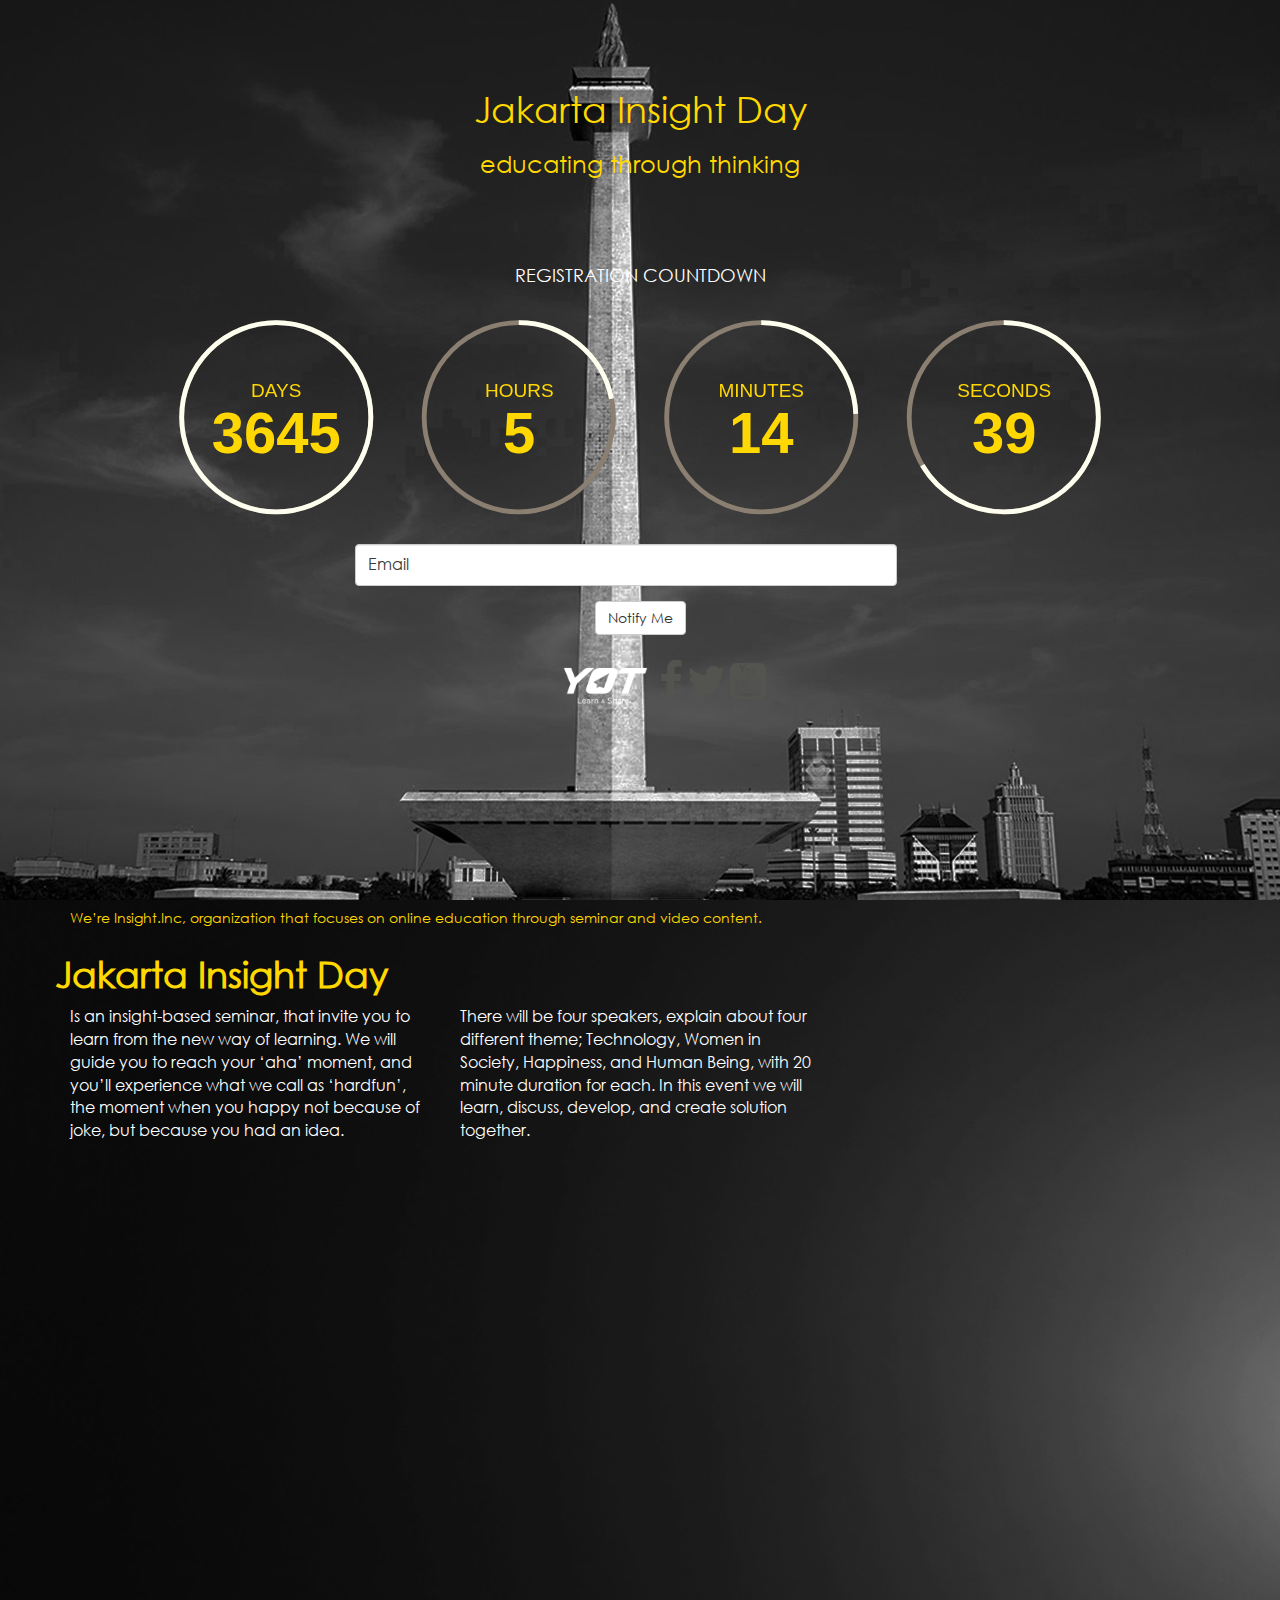
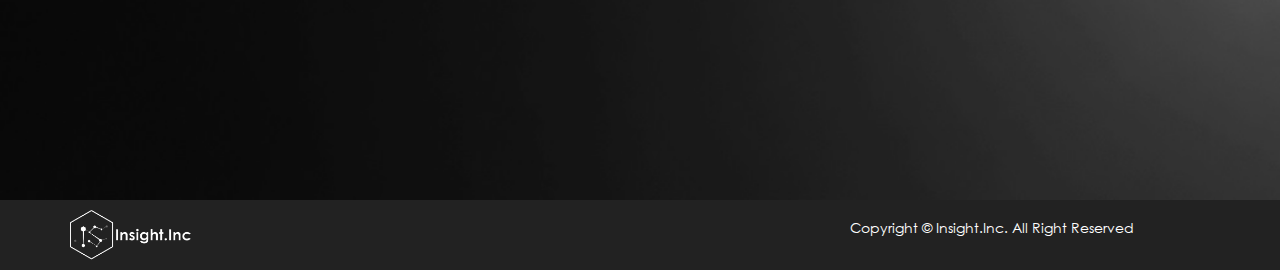
<file: v1luthfi/index.html>
<!DOCTYPE html>
<html>
  <head>    
    <meta charset="UTF-8">
    <title>Jakarta Insight Day</title>
    <meta name="description" content="Free Responsive HTML5 CSS3 Coming Soon Template by CodePassenger">
    <meta name="author" content="CodePassenger">
    <meta name="authorUrl" content="http://CodePassenger.Com">
    
    <!-- Mobile Specific Meta -->   
    <meta name="viewport" content="width=device-width, initial-scale=1.0">
    <!--[if IE]><meta http-equiv='X-UA-Compatible' content='IE=edge,chrome=1'><![endif]-->

    <!-- Bootstrap -->
    <link href="assets/css/bootstrap.css" rel="stylesheet">

    <!-- Custom stylesheet -->
    <link rel="stylesheet" href="assets/css/style.css">
    <link rel="stylesheet" href="assets/css/responsive.css">
    <link rel="stylesheet" href="assets/css/TimeCircles.css">
    <link rel="stylesheet" type="text/css" href="assets/css/font.css">
    

    <!-- Font Awesome -->
    <link href="http://maxcdn.bootstrapcdn.com/font-awesome/4.2.0/css/font-awesome.min.css" rel="stylesheet">

    <!-- Added google font -->
    <!-- <link href='http://fonts.googleapis.com/css?family=Lato:400,700|Lobster|Roboto+Slab:400,700' rel='stylesheet' type='text/css'> -->

    <link href='https://fonts.googleapis.com/css?family=Muli' rel='stylesheet' type='text/css'>

    <!--Fav and touch icons-->
    <link rel="shortcut icon" href="assets/images/icons/favicon.ico">
    <link rel="apple-touch-icon" href="assets/images/icons/apple-touch-icon.png">
    <link rel="apple-touch-icon" sizes="72x72" href="assets/images/icons/apple-touch-icon-72x72.png">
    <link rel="apple-touch-icon" sizes="114x114" href="assets/images/icons/apple-touch-icon-114x114.png">

	<!--[if IE 9]> 
    	<link rel="stylesheet" href="assets/css/ie9.css">
    <![endif]-->

    <!-- HTML5 Shim and Respond.js IE8 support of HTML5 elements and media queries -->
    <!-- WARNING: Respond.js doesn't work if you view the page via file:// -->
    <!--[if lt IE 9]>
      <script src="https://oss.maxcdn.com/libs/html5shiv/3.7.0/html5shiv.js"></script>
      <script src="https://oss.maxcdn.com/libs/respond.js/1.3.0/respond.min.js"></script>
    <![endif]-->
  </head>
 <body>

 <div class="bg">
	 <div class="bg-color">
		  <div class="container content">
				<div class="row">
					
						<div class="col-sm-12">
						   <h1 style="margin-top:90px;">Jakarta Insight Day</h1>
						   <h3>educating through thinking</h3>
               
						   <h4 style="color:white; margin-top:90px;">REGISTRATION COUNTDOWN</h4> 
						</div>						
						
							<div class="row">
							   <div class="col-sm-offset-1 col-sm-10">
									<div class="timing">
										<div id="count-down" data-date="2016-07-31 00:00:00">
											
										</div>
									</div>
									<!-- /.timing -->
							   </div>
							</div>
              
              <div class="row">
                <div class="col-sm-offset-3 col-sm-6">
                  <form>
                    <div class="form-group">
                      <input type="email" class="form-control" id="exampleInputEmail1" placeholder="Email">
                    </div>
                    <button type="submit" class="btn btn-default">Notify Me</button>
                  </form>
                </div>
              </div>

            


							<!-- <p class="followus"></p> -->
              <div class="row text-center">
                <div class="col-lg-12">
                  <ul class="logos-section">
                    <li><a href="">
                      <img src="assets/images/logo_yot_white.png">
                    </a></li>
                    <li><a href=""><i class="fa fa-facebook"></i></a></li>
                    <li><a href=""><i class="fa fa-twitter"></i></a></li>
                    <li><a href=""><i class="fa fa-youtube-square"></i></a></li>
                  </ul>            
                </div>  							
              </div>  
						
					
				</div>
			</div>
			<!-- .container end here -->
	 </div>
 </div>

  <div class="section-lampu">
  <div class="container">
    <div class="row">
      <div class="col-lg-8">
        <h5>We’re Insight.Inc, organization that focuses on online education 
through seminar and video content.</h5>    
      </div>         
    </div>

    <div class="row">
        <h1><strong>Jakarta Insight Day</strong></h1>
    </div>

    <div class="row">
      
      <div class="col-lg-4">
        <p>Is an insight-based seminar, that invite you 
            to learn from the new way of learning. 
            We will guide you to reach your ‘aha’ 
            moment, and you’ll experience what we 
            call as ‘hardfun’, the moment when you 
            happy not because of joke, but because 
            you had an idea.</p>
      </div>
      <div class="col-lg-4">
        <p>There will be four speakers, explain about 
          four different theme; Technology, Women
          in Society, Happiness, and Human Being,
          with 20 minute duration for each. In this
          event we will learn, discuss, develop, and
          create solution together.</p>
      </div>
    </div>

  </div>
  </div>

  
   
   <footer class="footer-coloring"> 

      <div class="container">
        <div class="row">
          <div class="col-xs-4">
            <img src="assets/images/logo_insightinc_white.png" alt="logo" style="height:50px;" width="auto;">
          </div>
          
          <div class="col-xs-4 col-xs-offset-4">
            <h5>Copyright &copy; Insight.Inc. All Right Reserved</h5>
          </div>
        </div>
      </div>
   </footer>
    

    <!-- jQuery (necessary for Bootstrap's JavaScript plugins) -->
    <script src="https://ajax.googleapis.com/ajax/libs/jquery/1.11.1/jquery.min.js"></script>
    <!-- Include all compiled plugins (below), or include individual files as needed -->
    <script src="assets/js/bootstrap.min.js"></script>
    <script src="assets/js/TimeCircles.js"></script>
    <script src="assets/js/jquery.ajaxchimp.min.js"></script>
    <script src="assets/js/script.js"></script>
    <script src="assets/js/jquery.placeholder.js"></script>
    <script type="text/javascript">
    	$(function() {
				// Invoke the plugin
				$('input, textarea').placeholder();
			});
    </script>
    <script>
      $("#count-down").TimeCircles(
       {   
           circle_bg_color: "#8a7f71",
           use_background: true,
           total_duration: "Days",
           bg_width: 1.0,
           text_size: 0.08,
           fg_width: 0.02,

           time: {
                Days: { color: "#fefeee" },
                Hours: { color: "#fefeee" },
                Minutes: { color: "#fefeee" },
                Seconds: { color: "#fefeee" }
            }
       }
    );

    </script>
    <script type="text/javascript">
      $(window).on('resize', function(){
          $('#count-down').TimeCircles().rebuild();
      });
    </script>

    
    
  </body>
</html>
</file>
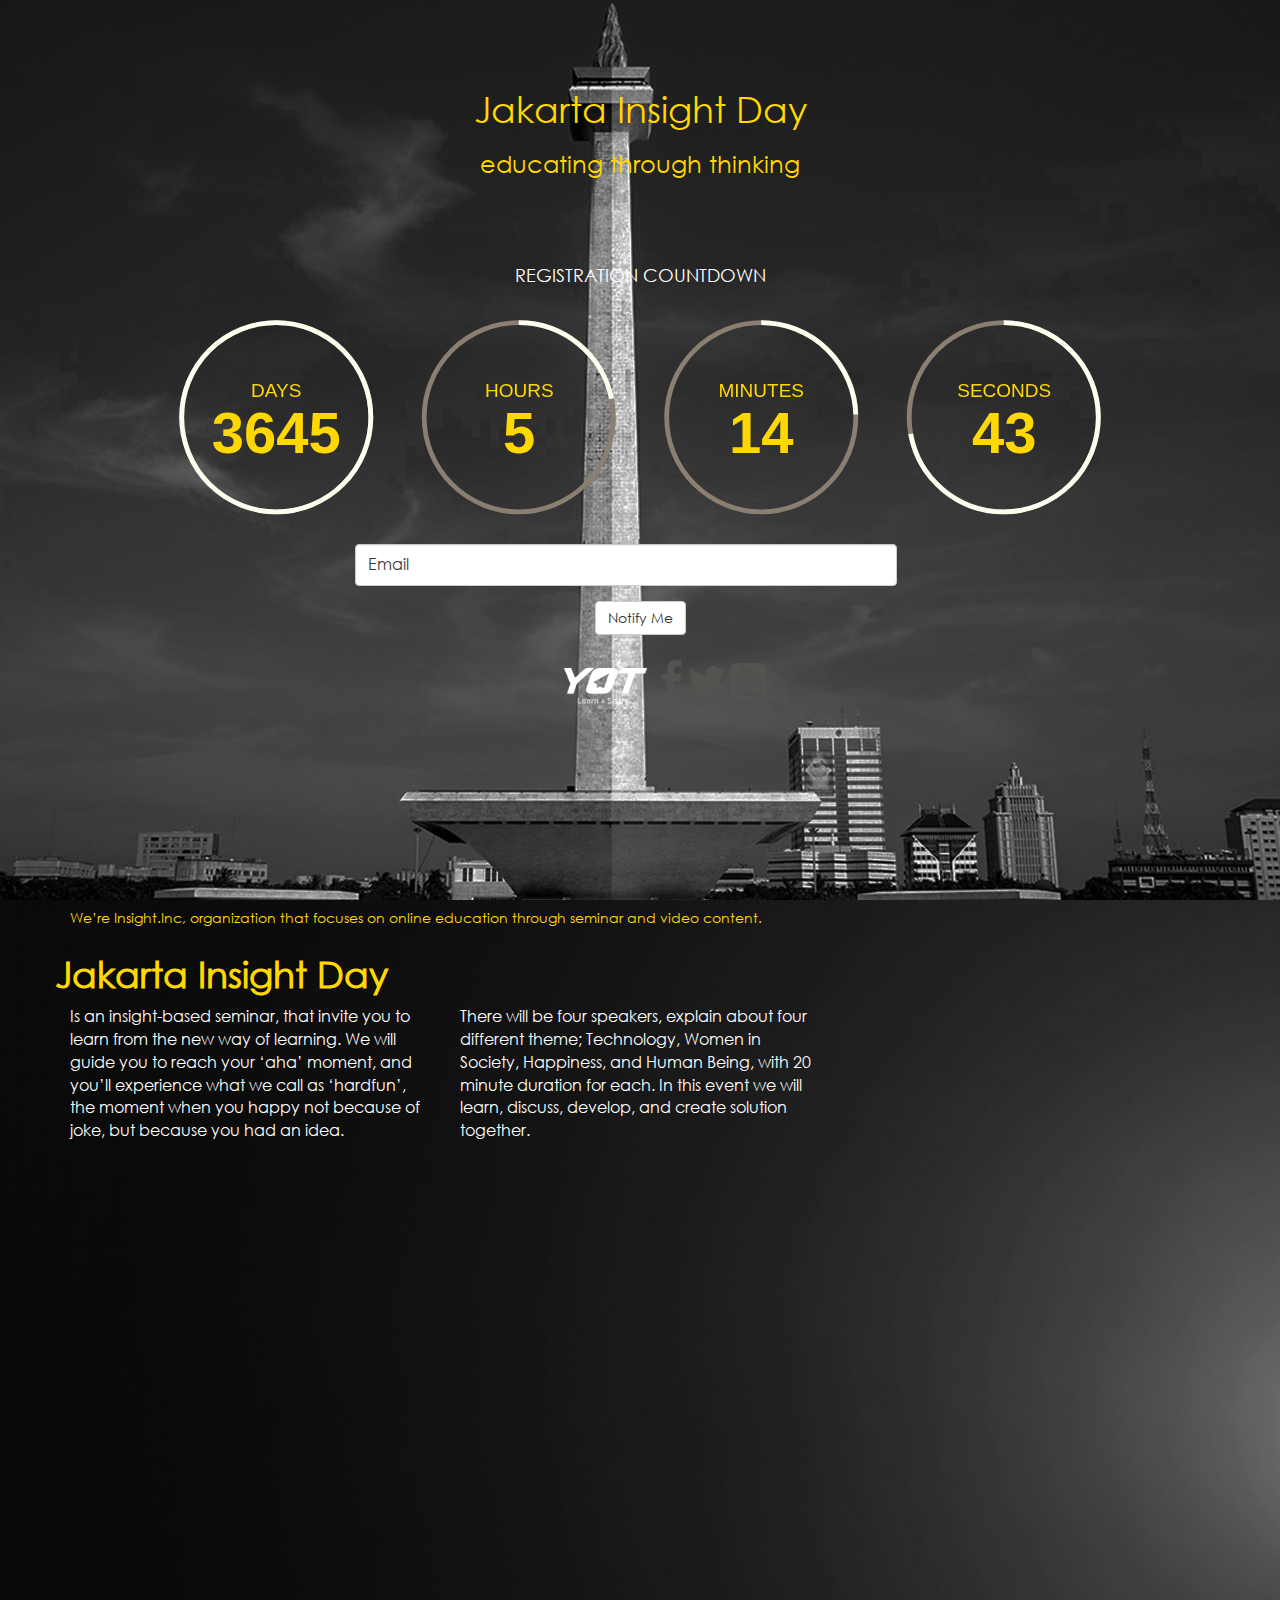
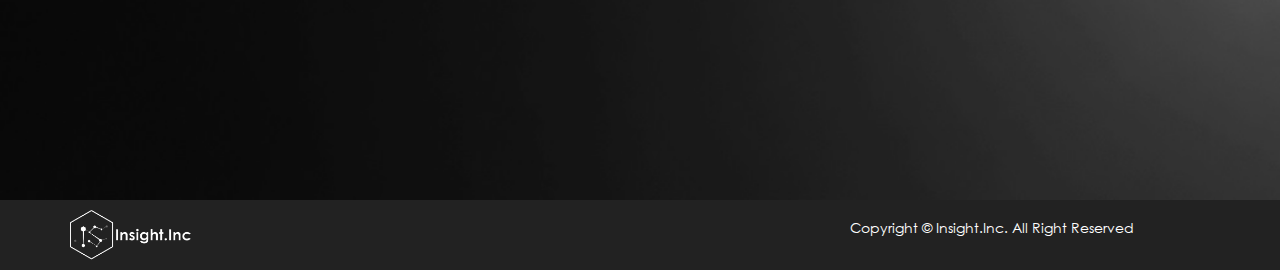
<file: luthfi+bayu/luthfi/index.html>
<!DOCTYPE html>
<html>
  <head>    
    <meta charset="UTF-8">
    <title>Jakarta Insight Day</title>
    <meta name="description" content="Free Responsive HTML5 CSS3 Coming Soon Template by CodePassenger">
    <meta name="author" content="CodePassenger">
    <meta name="authorUrl" content="http://CodePassenger.Com">
    
    <!-- Mobile Specific Meta -->   
    <meta name="viewport" content="width=device-width, initial-scale=1.0">
    <!--[if IE]><meta http-equiv='X-UA-Compatible' content='IE=edge,chrome=1'><![endif]-->

    <!-- Bootstrap -->
    <link href="assets/css/bootstrap.css" rel="stylesheet">

    <!-- Custom stylesheet -->
    <link rel="stylesheet" href="assets/css/style.css">
    <link rel="stylesheet" href="assets/css/responsive.css">
    <link rel="stylesheet" href="assets/css/TimeCircles.css">
    <link rel="stylesheet" type="text/css" href="assets/css/font.css">
    

    <!-- Font Awesome -->
    <link href="http://maxcdn.bootstrapcdn.com/font-awesome/4.2.0/css/font-awesome.min.css" rel="stylesheet">

    <!-- Added google font -->
    <!-- <link href='http://fonts.googleapis.com/css?family=Lato:400,700|Lobster|Roboto+Slab:400,700' rel='stylesheet' type='text/css'> -->

    <link href='https://fonts.googleapis.com/css?family=Muli' rel='stylesheet' type='text/css'>

    <!--Fav and touch icons-->
    <link rel="shortcut icon" href="assets/images/icons/favicon.ico">
    <link rel="apple-touch-icon" href="assets/images/icons/apple-touch-icon.png">
    <link rel="apple-touch-icon" sizes="72x72" href="assets/images/icons/apple-touch-icon-72x72.png">
    <link rel="apple-touch-icon" sizes="114x114" href="assets/images/icons/apple-touch-icon-114x114.png">

	<!--[if IE 9]> 
    	<link rel="stylesheet" href="assets/css/ie9.css">
    <![endif]-->

    <!-- HTML5 Shim and Respond.js IE8 support of HTML5 elements and media queries -->
    <!-- WARNING: Respond.js doesn't work if you view the page via file:// -->
    <!--[if lt IE 9]>
      <script src="https://oss.maxcdn.com/libs/html5shiv/3.7.0/html5shiv.js"></script>
      <script src="https://oss.maxcdn.com/libs/respond.js/1.3.0/respond.min.js"></script>
    <![endif]-->
  </head>
 <body>

 <div class="bg">
	 <div class="bg-color">
		  <div class="container content">
				<div class="row">
					
						<div class="col-sm-12">
						   <h1 style="margin-top:90px;">Jakarta Insight Day</h1>
						   <h3>educating through thinking</h3>
               
						   <h4 style="color:white; margin-top:90px;">REGISTRATION COUNTDOWN</h4> 
						</div>						
						
							<div class="row">
							   <div class="col-sm-offset-1 col-sm-10">
									<div class="timing">
										<div id="count-down" data-date="2016-07-31 00:00:00">
											
										</div>
									</div>
									<!-- /.timing -->
							   </div>
							</div>
              
              <div class="row">
                <div class="col-sm-offset-3 col-sm-6">
                  <p class="alert-success"></p>
                  <p class="alert-warning"></p>
                  <form class="newsletter-signup" role="form">
                    <div class="form-group">
                      <input type="email" class="form-control" id="exampleInputEmail1" placeholder="Email" required>
                    </div>
                    <button type="submit" class="btn btn-default">Notify Me</button>
                  </form>
                </div>
              </div>

            


							<!-- <p class="followus"></p> -->
              <div class="row text-center">
                <div class="col-lg-12">
                  <ul class="logos-section">
                    <li><a href="">
                      <img src="assets/images/logo_yot_white.png">
                    </a></li>
                    <li><a href=""><i class="fa fa-facebook"></i></a></li>
                    <li><a href=""><i class="fa fa-twitter"></i></a></li>
                    <li><a href=""><i class="fa fa-youtube-square"></i></a></li>
                  </ul>            
                </div>  							
              </div>  
						
					
				</div>
			</div>
			<!-- .container end here -->
	 </div>
 </div>

  <div class="section-lampu">
  <div class="container">
    <div class="row">
      <div class="col-lg-8">
        <h5>We’re Insight.Inc, organization that focuses on online education 
through seminar and video content.</h5>    
      </div>         
    </div>

    <div class="row">
        <h1><strong>Jakarta Insight Day</strong></h1>
    </div>

    <div class="row">
      
      <div class="col-lg-4">
        <p>Is an insight-based seminar, that invite you 
            to learn from the new way of learning. 
            We will guide you to reach your ‘aha’ 
            moment, and you’ll experience what we 
            call as ‘hardfun’, the moment when you 
            happy not because of joke, but because 
            you had an idea.</p>
      </div>
      <div class="col-lg-4">
        <p>There will be four speakers, explain about 
          four different theme; Technology, Women
          in Society, Happiness, and Human Being,
          with 20 minute duration for each. In this
          event we will learn, discuss, develop, and
          create solution together.</p>
      </div>
    </div>

  </div>
  </div>

  
   
   <footer class="footer-coloring"> 

      <div class="container">
        <div class="row">
          <div class="col-xs-4">
            <img src="assets/images/logo_insightinc_white.png" alt="logo" style="height:50px;" width="auto;">
          </div>
          
          <div class="col-xs-4 col-xs-offset-4">
            <h5>Copyright &copy; Insight.Inc. All Right Reserved</h5>
          </div>
        </div>
      </div>
   </footer>
    

    <!-- jQuery (necessary for Bootstrap's JavaScript plugins) -->
    <script src="https://ajax.googleapis.com/ajax/libs/jquery/1.11.1/jquery.min.js"></script>
    <!-- Include all compiled plugins (below), or include individual files as needed -->
    <script src="assets/js/bootstrap.min.js"></script>
    <script src="assets/js/TimeCircles.js"></script>
    <script src="assets/js/jquery.ajaxchimp.min.js"></script>
    <script src="assets/js/script.js"></script>
    <script src="assets/js/jquery.placeholder.js"></script>
    <script type="text/javascript">
    	$(function() {
				// Invoke the plugin
				$('input, textarea').placeholder();
			});
    </script>
    <script>
      $("#count-down").TimeCircles(
       {   
           circle_bg_color: "#8a7f71",
           use_background: true,
           total_duration: "Days",
           bg_width: 1.0,
           text_size: 0.08,
           fg_width: 0.02,

           time: {
                Days: { color: "#fefeee" },
                Hours: { color: "#fefeee" },
                Minutes: { color: "#fefeee" },
                Seconds: { color: "#fefeee" }
            }
       }
    );

    </script>
    <script type="text/javascript">
      $(window).on('resize', function(){
          $('#count-down').TimeCircles().rebuild();
      });
    </script>

    
    
  </body>
</html>
</file>
<file: v1luthfi/assets/css/style.css>
/*
---------------------------------------------------------------------- 
========================================================================
*/

/*
========================================================================
Index
------------------------------------------------------------------------

# - 1.0 - General styles

# - 2.0 - Left-blcok styles

# - 3.0 - Right-block styles
# - 3.1 - Count down styles
# - 3.2 - Contact styles
# - 3.3 - logos-section styles

# - 4.0 - layout styles

*/

/*
========================================================================
# 1.0 - General styles
------------------------------------------------------------------------
*/
body, html {
  font-family: 'gothic';
  font-weight: normal;
  font-size: 16px;
  background: #f8faeb;
  color: #3a3a3a;
  height: 100%;
}
h1, h2, h3, h4, h5, h6 {
	/*padding-bottom: 5px;*/
	color: #ffd800;
	/*line-height: 1em;*/
	/*font-weight: normal;*/
	/*margin: 0 0 10px;*/
}
h1 {
	/*font-family: 'Lobster', cursive;*/
	text-transform: capitalize;
	font-weight: 700px;
	font-style : bold;
	color: #ffd800;	
	/*margin-top: 87px;*/
}
h2 {
	/*font-family: 'Roboto Slab', serif;*/	
	color: white;	
}
h3 {
	/*font-family: 'Roboto Slab', serif;*/
	font-weight: 400;
	color: #ffd800;
}

/*h1 { font-size: 45px;}
h2 { font-size: 36px;}
h3 { font-size: 20px;}
h4 { font-size: 18px;}
h5 { font-size: 16px;}
h6 { font-size: 14px;}*/

p {
	
	font-weight: normal;
}

a {color: #1b727b}
a:hover {color: #416467; text-decoration: none;}
a:active {color: #416467;}

.form-horizontal:after,
.form-horizontal:before {
	content: "";
	display: table;
}
.form-horizontal:after,
.form-horizontal:before
 {
	clear: both;
}

/*--------------------------------------
     Background image
----------------------------------------*/

.bg {
	background: url(../images/bg_monas2.jpg)  no-repeat center center;
	/*background: url(../images/bg_monas.jpg);*/
    -webkit-background-size: cover;
       -moz-background-size: cover;
         -o-background-size: cover;
    	        background-size: cover;
    height: 100%;
	/*position: relative;*/
	text-align:center;
}


.bg-color
 {
    /*background-color: rgba(0, 0, 0, 0.3);*/
    /*width: 100%;
    height: 100%;*/
}

.section-lampu {	
	background: url(../images/bg_lampu.jpg)  no-repeat center center;	
    -webkit-background-size: cover;
       -moz-background-size: cover;
         -o-background-size: cover;
    	        background-size: cover;
    height: 100%;
    width: 100%;
	/*position: relative;	*/
}

.section-lampu p {
	color: white;

}


.footer-coloring {
	background-color: #222222;
	padding-top: 10px;
	padding-bottom: 10px;
}

.footer-coloring h5 {
	color: white;
	margin-top: 10px;
}


/*--------------------------------------
# 2.0 left-block style start here
----------------------------------------*/
 
.rocket-block {
	text-align:center;
	padding: 0px 40px 0;
}
.rocket-block img {
	margin-top: 15px;
	margin-bottom: 15px;
}
.rocket-block .img-thumbnail {
	background:#fff;
}





/*--------------------------------------
# 3.0  Right-block style start here
----------------------------------------*/

.right-block {
	 background: #f8faeb;
}
.contact-block {
	text-align: center;
	padding: 0px 40px;
}
.contact-block h2 {
	color: #3a3a3a;
	margin-bottom: 70px;
	text-transform: inherit;
}
.contact-block .para {
	margin-bottom: 70px;
}
.contact-block .para span {
	font-weight: bold;
	color: #1b727b;
}

}
/*--------------------------------------
# - 3.1 Countdown section style start here
----------------------------------------*/

.timing {
	margin-top: 30px;

}
.time_circles > div > h4 {
	color: #ffd703;
}
.time_circles > div > span {
	color: #ffd703;
}
/*----------------------------------------
# - 3.2 contact section style
------------------------------------------
*/ 
.contact-block .label {
	display: inline-block;
	color: #3a3a3a;
	margin-bottom: 25px;
	font-size: 16px;
}
.contact-block form {
	margin-bottom: 75px;
}
.content .form-control,
.contact-block .form-control {
	width: 95%;
	height: 42px;
	padding: 10px 12px;
	border-radius: 4px;
}
.contact-block .form-control:focus {
	border-color: #417378;
	-webkit-box-shadow: inset 0 1px 1px rgba(0,0,0,.075),0 0 8px rgba(65, 115, 120, .6);
	-moz-box-shadow: inset 0 1px 1px rgba(0,0,0,.075),0 0 8px rgba(65, 115, 120, .6);
	box-shadow: inset 0 1px 1px rgba(0,0,0,.075),0 0 8px rgba(65, 115, 120, .6);
}


.contact-block .input-group-btn {
	border-radius: 4px;
}

.form-control::-moz-placeholder {
  color: #3a3a3a;
  opacity: 1;
  font-size: 16px;
  line-height: 1;
}
.form-control:-ms-input-placeholder {
  color: #3a3a3a;
  font-size: 16px;
  line-height: 1;
}
.form-control::-webkit-input-placeholder {
  color: #3a3a3a;
  font-size: 16px;
  line-height: 1;
}

.sun .btn-sand,
.contact-block .btn-sand {
	color: #fff;
	padding: 10px 20px;
}
.contact-block .btn-sand {
	background: #417378;	
}
.contact-block .btn-sand:hover {
    background: #416467;
    color: #fff;
}
.sun .input-group-btn:last-child>.btn-sand,
.sun .input-group .form-control:first-child,
.contact-block .input-group-btn:last-child>.btn-sand,
.contact-block .input-group .form-control:first-child {
	border-radius: 4px;
}


.content .alert-success {

	background-color: transparent;
	color: #ffffff;
	display: none;
}
.content .alert-warning {
	background-color: transparent;
	color: #ffffff;
	display: none;
} 
 
.followus {
    /*font-family: 'Roboto Slab', serif;*/
    font-size: 18px;
	color: #fff;
	/*margin:0 0 45px;*/
}

/*---------------------------------------------------
# - 3.3        logos-section style
-----------------------------------------------------*/

.logos-section {
	list-style: none;
	/*padding:0;*/
}
.logos-section img {
	height: 100px;
	width: auto;
}
.logos-section li {
    display: inline-block;
    /*margin: 0 5px;*/
    font-size: 42px;
}
.logos-section li a{
    color: #53544f;	
}
.logos-section li a:hover {
	color: #2D2D2A;
}


/*
------------------------------------------------------
# 4.0          layout style
------------------------------------------------------
*/

.sun-content {
	text-align:center;
	background: #363636;
}
.sun h1 {
	font-size: 36px;
	margin-bottom: 48px;
}	
.sun h2 {
	margin-bottom:70px
}
.sun .timing {
	margin-top:0;
	margin-bottom: 65px;
}
.sun .form-control {
	background: #363636;
}
.sun .form-control:focus {
	color: #fff;
	border-color: #363636;
	-webkit-box-shadow: inset 0 1px 1px rgba(0,0,0,.075),0 0 8px rgba(255, 255, 255, .6);
	-moz-box-shadow: inset 0 1px 1px rgba(0,0,0,.075),0 0 8px rgba(255, 255, 255, .6);
	box-shadow: inset 0 1px 1px rgba(0,0,0,.075),0 0 8px rgba(255, 255, 255, .6);
}
.sun .btn-sand {
	color: #232323;
	background: #ffd57a;
	border-color: #ffd57a;
	font-weight: bold;
}
.sun .btn-sand:hover {
	background:#F7B72D;
	border-color:#F7B72D; 
}
.sun .btn-sand:focus {
	border-color:#F7B72D;
	outline: none;
}
.sun .form-control::-moz-placeholder {
  color: #ececec;
}
.sun .form-control:-ms-input-placeholder {
  color: #ececec;
}
.sun .form-control::-webkit-input-placeholder {
  color: #ececec;
}
.sun ul.logos-section li a {
	color: #fff;
}


.top-menu {
	top:5px;
}
.mid-menu {
	top: 15px;
}
.bottom-menu {
	top: 25px;
}
.top-animate {
  top: 16px !important;
  -webkit-transform: rotate(45deg);
  transform: rotate(45deg);
} 
.mid-animate { opacity: 0;} 
.bottom-animate {
  top: 16px !important;
  -webkit-transform: rotate(-225deg);
  transform: rotate(-225deg);
}
section ul,
section ul li {
	list-style:none;
	margin:0;
	padding:0;
	font-size:30px;
	text-transform:capitalize;
}
nav {
	text-align:center;
	background: rgba(255,255,255,.9);
	position:fixed;
	top:0px;
	left:0px;
	right: 0px;
	bottom: 0px;
	display:none;
	z-index: 300;
}
nav section {
	margin-top: 15%;
}
</file>
<file: v1luthfi/assets/css/responsive.css>
/* 
=======================================================================
--------------------TO MAKE RESPONSIVE----------------------------------
---------------------------------------------------------------------- /

---------------------------------------------------------------------- */

@media screen and (min-width: 768px) {
  .content, 
  .content .row, 
  .content .row .left-block, 
  .content .row .right-block,
  .sun-content
   {
    height: 100%;
  }
  .rocket-block, .contact-block {
    position: relative;
    top: 50%;
    -webkit-transform: translateY(-50%);
       -moz-transform: translateY(-50%);
        -ms-transform: translateY(0%);
         -o-transform: translateY(0%);
            transform: translateY(-50%);
  }
  .sun {
    position: relative;
    top: 50%;
    -webkit-transform: translateY(-48%);
       -moz-transform: translateY(-50%);
        -ms-transform: translateY(0%);
         -o-transform: translateY(0%);
            transform: translateY(-50%);
  }
  
  .sun img {
	  position:relative;
	  bottom:-96px;
  }

/*--------targetting the opera----------*/

  x:-o-prefocus, .rocket-block {
    top: 30%;
    transform: translateY(-30%);
  }
  x:-o-prefocus, .contact-block {
    top: 30%;
    transform: translateY(-30%);
  }
  x:-o-prefocus .sun {
	  position:relative;
	  top:50%;
	  transform: translateY(-50%);
  }
}

/*------targetting the IE10 and above------*/
@media screen and (-ms-high-contrast: active), (-ms-high-contrast: none) {  
   /* IE10+ specific styles go here */ 
   .rocket-block, .contact-block {
        top: 10%;
        transform: translateY(0%);
     }
	.sun {
		position:relative;
	  top:50%;
	  transform: translateY(-50%);
	 } 
}

@media screen and (max-width: 768px) {
	body { height: auto;}
  .left-block, .right-block {
    overflow: hidden;
  }
  .contact-block, .rocket-block {
    margin-top: 60px;
  }
  .contact-block .col-sm-6:first-child .form-control {
    margin-bottom: 15px;
  }
  .sun-content {
	  padding-top: 50px;
  }
  .sun img {
	  display:inline;
	  margin-bottom:15px;
  }
  .menu.m-control a {
	  border-radius:0;
	  border:none;
	  background:none;
  }
}
@media screen and (max-width: 480px) {
  h2 {
    font-size: 28px;
  }
  .contact-block h2 {
    margin-bottom: 30px;
  }
  .contact-block .para {
    margin-bottom: 40px;
  }
  .contact-block form {
    margin-bottom: 50px;
  }
  .contact-block .form-control {
    line-height: 1;
  }
  .form-control::-moz-placeholder {
    font-size: 10px;
    line-height: 2;
  }
.form-control:-ms-input-placeholder {
    font-size: 10px;
    line-height: 2;
  }
.form-control::-webkit-input-placeholder {
    font-size: 10px;
    line-height: 2;
  }
  .rocket-block h1 {
    margin-bottom:20px;
  }
  .timing {
    margin-top: 22px;
  }
  .social-icon li {
    font-size: 30px;
  }
}
</file>
<file: v1luthfi/assets/css/TimeCircles.css>
/**
 *	This element is created inside your target element
 *	It is used so that your own element will not need to be altered
 **/
.time_circles {
    position: relative;
    width: 100%;
    height: 100%;
}

/**
 *	This is all the elements used to house all text used
 * in time circles
 **/
.time_circles > div {
    position: absolute;
    text-align: center;
}

/**
 *	Titles (Days, Hours, etc)
 **/
.time_circles > div > h4 {
    margin: 0px;
    padding: 0px;
    text-align: center;
    text-transform: uppercase;
    font-family: 'Century Gothic', Arial;
}

/**
 *	Time numbers, ie: 12
 **/
.time_circles > div > span {
    display: block;
    width: 100%;
    text-align: center;
    font-family: 'Century Gothic', Arial;
    font-size: 300%;
    margin-top: 0.4em;
    font-weight: bold;
}
</file>
<file: v1luthfi/assets/css/font.css>
@font-face {
	font-family: 'gothic';
	src: url('./gothic.eot');
	src: local('gothic'), url('./gothic.woff') format('woff'), url('./gothic.ttf') format('truetype');
}
/* use this class to attach this font to any element i.e. <p class="fontsforweb_fontid_9785">Text with this font applied</p> */
.fontsforweb_fontid_9785 {
	font-family: 'gothic' !important;
}

/* Font downloaded from FontsForWeb.com */
</file>
<file: v1luthfi/assets/css/ie9.css>
@charset "utf-8";
/* CSS Document */

.rocket-block, .contact-block, .mock {
     top: 10%;
     transform: translateY(0%);
}
</file>
<file: luthfi+bayu/luthfi/assets/css/style.css>
/*
---------------------------------------------------------------------- 
========================================================================
*/

/*
========================================================================
Index
------------------------------------------------------------------------

# - 1.0 - General styles

# - 2.0 - Left-blcok styles

# - 3.0 - Right-block styles
# - 3.1 - Count down styles
# - 3.2 - Contact styles
# - 3.3 - logos-section styles

# - 4.0 - layout styles

*/

/*
========================================================================
# 1.0 - General styles
------------------------------------------------------------------------
*/
body, html {
  font-family: 'gothic';
  font-weight: normal;
  font-size: 16px;
  background: #f8faeb;
  color: #3a3a3a;
  height: 100%;
}
h1, h2, h3, h4, h5, h6 {
	/*padding-bottom: 5px;*/
	color: #ffd800;
	/*line-height: 1em;*/
	/*font-weight: normal;*/
	/*margin: 0 0 10px;*/
}
h1 {
	/*font-family: 'Lobster', cursive;*/
	text-transform: capitalize;
	font-weight: 700px;
	font-style : bold;
	color: #ffd800;	
	/*margin-top: 87px;*/
}
h2 {
	/*font-family: 'Roboto Slab', serif;*/	
	color: white;	
}
h3 {
	/*font-family: 'Roboto Slab', serif;*/
	font-weight: 400;
	color: #ffd800;
}

/*h1 { font-size: 45px;}
h2 { font-size: 36px;}
h3 { font-size: 20px;}
h4 { font-size: 18px;}
h5 { font-size: 16px;}
h6 { font-size: 14px;}*/

p {
	
	font-weight: normal;
}

a {color: #1b727b}
a:hover {color: #416467; text-decoration: none;}
a:active {color: #416467;}

.form-horizontal:after,
.form-horizontal:before {
	content: "";
	display: table;
}
.form-horizontal:after,
.form-horizontal:before
 {
	clear: both;
}

/*--------------------------------------
     Background image
----------------------------------------*/

.bg {
	background: url(../images/bg_monas2.jpg)  no-repeat center center;
	/*background: url(../images/bg_monas.jpg);*/
    -webkit-background-size: cover;
       -moz-background-size: cover;
         -o-background-size: cover;
    	        background-size: cover;
    height: 100%;
	/*position: relative;*/
	text-align:center;
}


.bg-color
 {
    /*background-color: rgba(0, 0, 0, 0.3);*/
    /*width: 100%;
    height: 100%;*/
}

.section-lampu {	
	background: url(../images/bg_lampu.jpg)  no-repeat center center;	
    -webkit-background-size: cover;
       -moz-background-size: cover;
         -o-background-size: cover;
    	        background-size: cover;
    height: 100%;
    width: 100%;
	/*position: relative;	*/
}

.section-lampu p {
	color: white;

}


.footer-coloring {
	background-color: #222222;
	padding-top: 10px;
	padding-bottom: 10px;
}

.footer-coloring h5 {
	color: white;
	margin-top: 10px;
}


/*--------------------------------------
# 2.0 left-block style start here
----------------------------------------*/
 
.rocket-block {
	text-align:center;
	padding: 0px 40px 0;
}
.rocket-block img {
	margin-top: 15px;
	margin-bottom: 15px;
}
.rocket-block .img-thumbnail {
	background:#fff;
}





/*--------------------------------------
# 3.0  Right-block style start here
----------------------------------------*/

.right-block {
	 background: #f8faeb;
}
.contact-block {
	text-align: center;
	padding: 0px 40px;
}
.contact-block h2 {
	color: #3a3a3a;
	margin-bottom: 70px;
	text-transform: inherit;
}
.contact-block .para {
	margin-bottom: 70px;
}
.contact-block .para span {
	font-weight: bold;
	color: #1b727b;
}

}
/*--------------------------------------
# - 3.1 Countdown section style start here
----------------------------------------*/

.timing {
	margin-top: 30px;

}
.time_circles > div > h4 {
	color: #ffd703;
}
.time_circles > div > span {
	color: #ffd703;
}
/*----------------------------------------
# - 3.2 contact section style
------------------------------------------
*/ 
.contact-block .label {
	display: inline-block;
	color: #3a3a3a;
	margin-bottom: 25px;
	font-size: 16px;
}
.contact-block form {
	margin-bottom: 75px;
}
.content .form-control,
.contact-block .form-control {
	width: 95%;
	height: 42px;
	padding: 10px 12px;
	border-radius: 4px;
}
.contact-block .form-control:focus {
	border-color: #417378;
	-webkit-box-shadow: inset 0 1px 1px rgba(0,0,0,.075),0 0 8px rgba(65, 115, 120, .6);
	-moz-box-shadow: inset 0 1px 1px rgba(0,0,0,.075),0 0 8px rgba(65, 115, 120, .6);
	box-shadow: inset 0 1px 1px rgba(0,0,0,.075),0 0 8px rgba(65, 115, 120, .6);
}


.contact-block .input-group-btn {
	border-radius: 4px;
}

.form-control::-moz-placeholder {
  color: #3a3a3a;
  opacity: 1;
  font-size: 16px;
  line-height: 1;
}
.form-control:-ms-input-placeholder {
  color: #3a3a3a;
  font-size: 16px;
  line-height: 1;
}
.form-control::-webkit-input-placeholder {
  color: #3a3a3a;
  font-size: 16px;
  line-height: 1;
}

.sun .btn-sand,
.contact-block .btn-sand {
	color: #fff;
	padding: 10px 20px;
}
.contact-block .btn-sand {
	background: #417378;	
}
.contact-block .btn-sand:hover {
    background: #416467;
    color: #fff;
}
.sun .input-group-btn:last-child>.btn-sand,
.sun .input-group .form-control:first-child,
.contact-block .input-group-btn:last-child>.btn-sand,
.contact-block .input-group .form-control:first-child {
	border-radius: 4px;
}


.content .alert-success {

	background-color: transparent;
	color: #ffffff;
	display: none;
}
.content .alert-warning {
	background-color: transparent;
	color: #ffffff;
	display: none;
} 
 
.followus {
    /*font-family: 'Roboto Slab', serif;*/
    font-size: 18px;
	color: #fff;
	/*margin:0 0 45px;*/
}

/*---------------------------------------------------
# - 3.3        logos-section style
-----------------------------------------------------*/

.logos-section {
	list-style: none;
	/*padding:0;*/
}
.logos-section img {
	height: 100px;
	width: auto;
}
.logos-section li {
    display: inline-block;
    /*margin: 0 5px;*/
    font-size: 42px;
}
.logos-section li a{
    color: #53544f;	
}
.logos-section li a:hover {
	color: #2D2D2A;
}


/*
------------------------------------------------------
# 4.0          layout style
------------------------------------------------------
*/

.sun-content {
	text-align:center;
	background: #363636;
}
.sun h1 {
	font-size: 36px;
	margin-bottom: 48px;
}	
.sun h2 {
	margin-bottom:70px
}
.sun .timing {
	margin-top:0;
	margin-bottom: 65px;
}
.sun .form-control {
	background: #363636;
}
.sun .form-control:focus {
	color: #fff;
	border-color: #363636;
	-webkit-box-shadow: inset 0 1px 1px rgba(0,0,0,.075),0 0 8px rgba(255, 255, 255, .6);
	-moz-box-shadow: inset 0 1px 1px rgba(0,0,0,.075),0 0 8px rgba(255, 255, 255, .6);
	box-shadow: inset 0 1px 1px rgba(0,0,0,.075),0 0 8px rgba(255, 255, 255, .6);
}
.sun .btn-sand {
	color: #232323;
	background: #ffd57a;
	border-color: #ffd57a;
	font-weight: bold;
}
.sun .btn-sand:hover {
	background:#F7B72D;
	border-color:#F7B72D; 
}
.sun .btn-sand:focus {
	border-color:#F7B72D;
	outline: none;
}
.sun .form-control::-moz-placeholder {
  color: #ececec;
}
.sun .form-control:-ms-input-placeholder {
  color: #ececec;
}
.sun .form-control::-webkit-input-placeholder {
  color: #ececec;
}
.sun ul.logos-section li a {
	color: #fff;
}


.top-menu {
	top:5px;
}
.mid-menu {
	top: 15px;
}
.bottom-menu {
	top: 25px;
}
.top-animate {
  top: 16px !important;
  -webkit-transform: rotate(45deg);
  transform: rotate(45deg);
} 
.mid-animate { opacity: 0;} 
.bottom-animate {
  top: 16px !important;
  -webkit-transform: rotate(-225deg);
  transform: rotate(-225deg);
}
section ul,
section ul li {
	list-style:none;
	margin:0;
	padding:0;
	font-size:30px;
	text-transform:capitalize;
}
nav {
	text-align:center;
	background: rgba(255,255,255,.9);
	position:fixed;
	top:0px;
	left:0px;
	right: 0px;
	bottom: 0px;
	display:none;
	z-index: 300;
}
nav section {
	margin-top: 15%;
}
</file>
<file: luthfi+bayu/luthfi/assets/css/responsive.css>
/* 
=======================================================================
--------------------TO MAKE RESPONSIVE----------------------------------
---------------------------------------------------------------------- /

---------------------------------------------------------------------- */

@media screen and (min-width: 768px) {
  .content, 
  .content .row, 
  .content .row .left-block, 
  .content .row .right-block,
  .sun-content
   {
    height: 100%;
  }
  .rocket-block, .contact-block {
    position: relative;
    top: 50%;
    -webkit-transform: translateY(-50%);
       -moz-transform: translateY(-50%);
        -ms-transform: translateY(0%);
         -o-transform: translateY(0%);
            transform: translateY(-50%);
  }
  .sun {
    position: relative;
    top: 50%;
    -webkit-transform: translateY(-48%);
       -moz-transform: translateY(-50%);
        -ms-transform: translateY(0%);
         -o-transform: translateY(0%);
            transform: translateY(-50%);
  }
  
  .sun img {
	  position:relative;
	  bottom:-96px;
  }

/*--------targetting the opera----------*/

  x:-o-prefocus, .rocket-block {
    top: 30%;
    transform: translateY(-30%);
  }
  x:-o-prefocus, .contact-block {
    top: 30%;
    transform: translateY(-30%);
  }
  x:-o-prefocus .sun {
	  position:relative;
	  top:50%;
	  transform: translateY(-50%);
  }
}

/*------targetting the IE10 and above------*/
@media screen and (-ms-high-contrast: active), (-ms-high-contrast: none) {  
   /* IE10+ specific styles go here */ 
   .rocket-block, .contact-block {
        top: 10%;
        transform: translateY(0%);
     }
	.sun {
		position:relative;
	  top:50%;
	  transform: translateY(-50%);
	 } 
}

@media screen and (max-width: 768px) {
	body { height: auto;}
  .left-block, .right-block {
    overflow: hidden;
  }
  .contact-block, .rocket-block {
    margin-top: 60px;
  }
  .contact-block .col-sm-6:first-child .form-control {
    margin-bottom: 15px;
  }
  .sun-content {
	  padding-top: 50px;
  }
  .sun img {
	  display:inline;
	  margin-bottom:15px;
  }
  .menu.m-control a {
	  border-radius:0;
	  border:none;
	  background:none;
  }
}
@media screen and (max-width: 480px) {
  h2 {
    font-size: 28px;
  }
  .contact-block h2 {
    margin-bottom: 30px;
  }
  .contact-block .para {
    margin-bottom: 40px;
  }
  .contact-block form {
    margin-bottom: 50px;
  }
  .contact-block .form-control {
    line-height: 1;
  }
  .form-control::-moz-placeholder {
    font-size: 10px;
    line-height: 2;
  }
.form-control:-ms-input-placeholder {
    font-size: 10px;
    line-height: 2;
  }
.form-control::-webkit-input-placeholder {
    font-size: 10px;
    line-height: 2;
  }
  .rocket-block h1 {
    margin-bottom:20px;
  }
  .timing {
    margin-top: 22px;
  }
  .social-icon li {
    font-size: 30px;
  }
}
</file>
<file: luthfi+bayu/luthfi/assets/css/TimeCircles.css>
/**
 *	This element is created inside your target element
 *	It is used so that your own element will not need to be altered
 **/
.time_circles {
    position: relative;
    width: 100%;
    height: 100%;
}

/**
 *	This is all the elements used to house all text used
 * in time circles
 **/
.time_circles > div {
    position: absolute;
    text-align: center;
}

/**
 *	Titles (Days, Hours, etc)
 **/
.time_circles > div > h4 {
    margin: 0px;
    padding: 0px;
    text-align: center;
    text-transform: uppercase;
    font-family: 'Century Gothic', Arial;
}

/**
 *	Time numbers, ie: 12
 **/
.time_circles > div > span {
    display: block;
    width: 100%;
    text-align: center;
    font-family: 'Century Gothic', Arial;
    font-size: 300%;
    margin-top: 0.4em;
    font-weight: bold;
}
</file>
<file: luthfi+bayu/luthfi/assets/css/font.css>
@font-face {
	font-family: 'gothic';
	src: url('./gothic.eot');
	src: local('gothic'), url('./gothic.woff') format('woff'), url('./gothic.ttf') format('truetype');
}
/* use this class to attach this font to any element i.e. <p class="fontsforweb_fontid_9785">Text with this font applied</p> */
.fontsforweb_fontid_9785 {
	font-family: 'gothic' !important;
}

/* Font downloaded from FontsForWeb.com */
</file>
<file: luthfi+bayu/luthfi/assets/css/ie9.css>
@charset "utf-8";
/* CSS Document */

.rocket-block, .contact-block, .mock {
     top: 10%;
     transform: translateY(0%);
}
</file>
